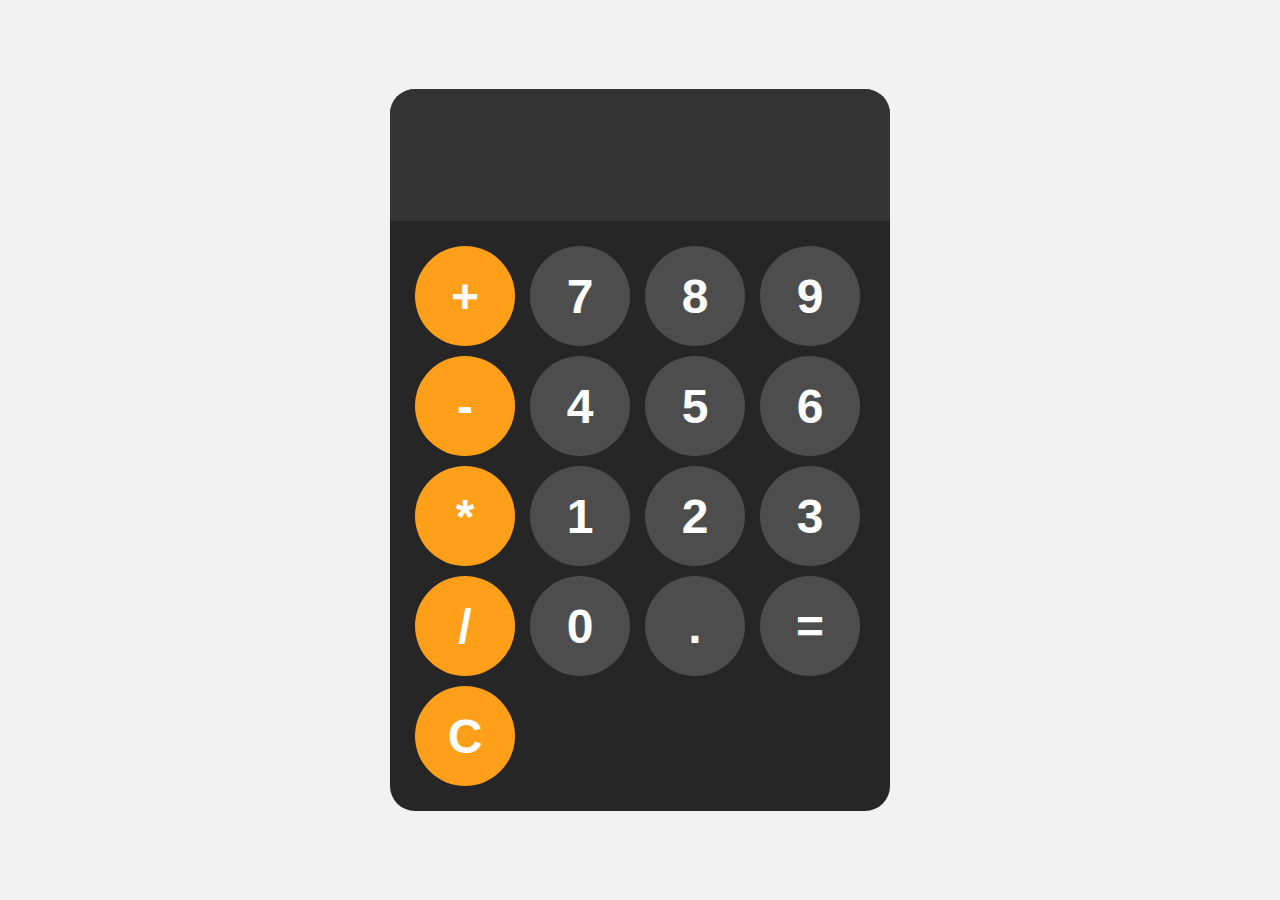
<file: calculator/index.html>
<!DOCTYPE html>
<html lang="en">
<head>
    <meta charset="UTF-8">
    <meta name="viewport" content="width=device-width, initial-scale=1.0">
    <link rel="stylesheet" href="style.css">
    <title>Calculator</title>
</head>
<body>

    <div id="calculator">

        <input id="display" readonly>
        <div id="keys">

            <button onclick="appendToDisplay('+')" class="operator-btn">+</button>
            <button onclick="appendToDisplay('7')">7</button>
            <button onclick="appendToDisplay('8')">8</button>
            <button onclick="appendToDisplay('9')">9</button>
            <button onclick="appendToDisplay('-')"  class="operator-btn">-</button>
            <button onclick="appendToDisplay('4')">4</button>
            <button onclick="appendToDisplay('5')">5</button>
            <button onclick="appendToDisplay('6')">6</button>
            <button onclick="appendToDisplay('*')"  class="operator-btn">*</button>
            <button onclick="appendToDisplay('3')">1</button>
            <button onclick="appendToDisplay('2')">2</button>
            <button onclick="appendToDisplay('1')">3</button>
            <button onclick="appendToDisplay('/')"  class="operator-btn">/</button>
            <button onclick="appendToDisplay('0')">0</button>
            <button onclick="appendToDisplay('.')">.</button>
            <button onclick="calculate()">=</button>
            <button onclick="clearDisplay()" class="operator-btn">C</button>
            
            

        </div>

    </div>




    <script src="index.js"></script>
</body>
</html>
</file>
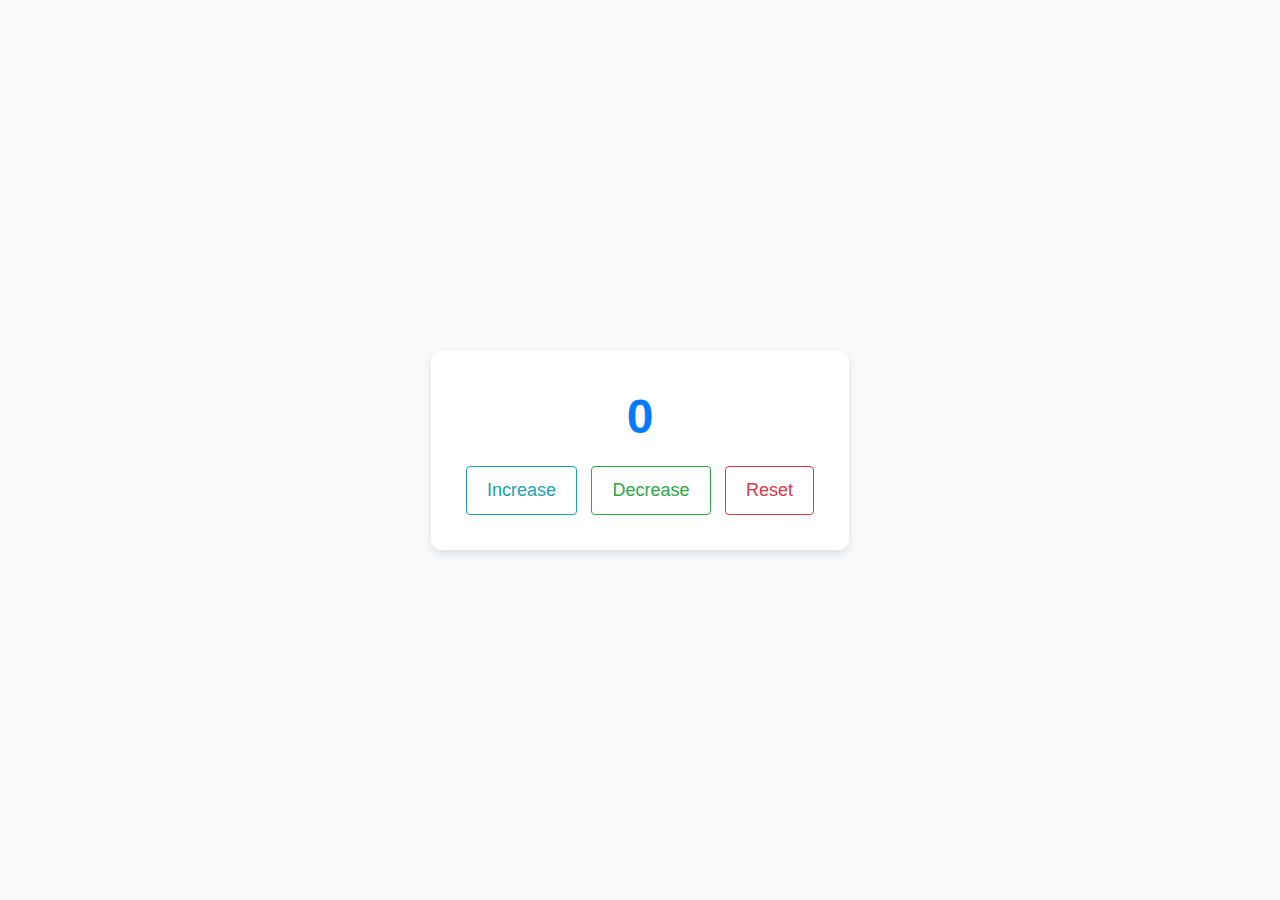
<file: counter-program/index.html>
<!DOCTYPE html>
<html lang="en">
<head>
    <meta charset="UTF-8">
    <meta name="viewport" content="width=device-width, initial-scale=1.0">
    <title>Counter Program</title>
    <link rel="stylesheet" href="https://cdn.jsdelivr.net/npm/bootstrap@4.0.0/dist/css/bootstrap.min.css" integrity="sha384-Gn5384xqQ1aoWXA+058RXPxPg6fy4IWvTNh0E263XmFcJlSAwiGgFAW/dAiS6JXm" crossorigin="anonymous">
    <link rel="stylesheet" href="style.css">
</head>
<body>
    <div class="counter-container">
        <label id="countLabel" class="text-primary">0</label>
        <br>
        <button id="increaseBtn" class="btn btn-outline-info">Increase</button>
        <button id="decreaseBtn" class="btn btn-outline-success">Decrease</button>
        <button id="resetBtn" class="btn btn-outline-danger">Reset</button>
    </div>
    <script src="index.js"></script>
</body>
</html>
</file>
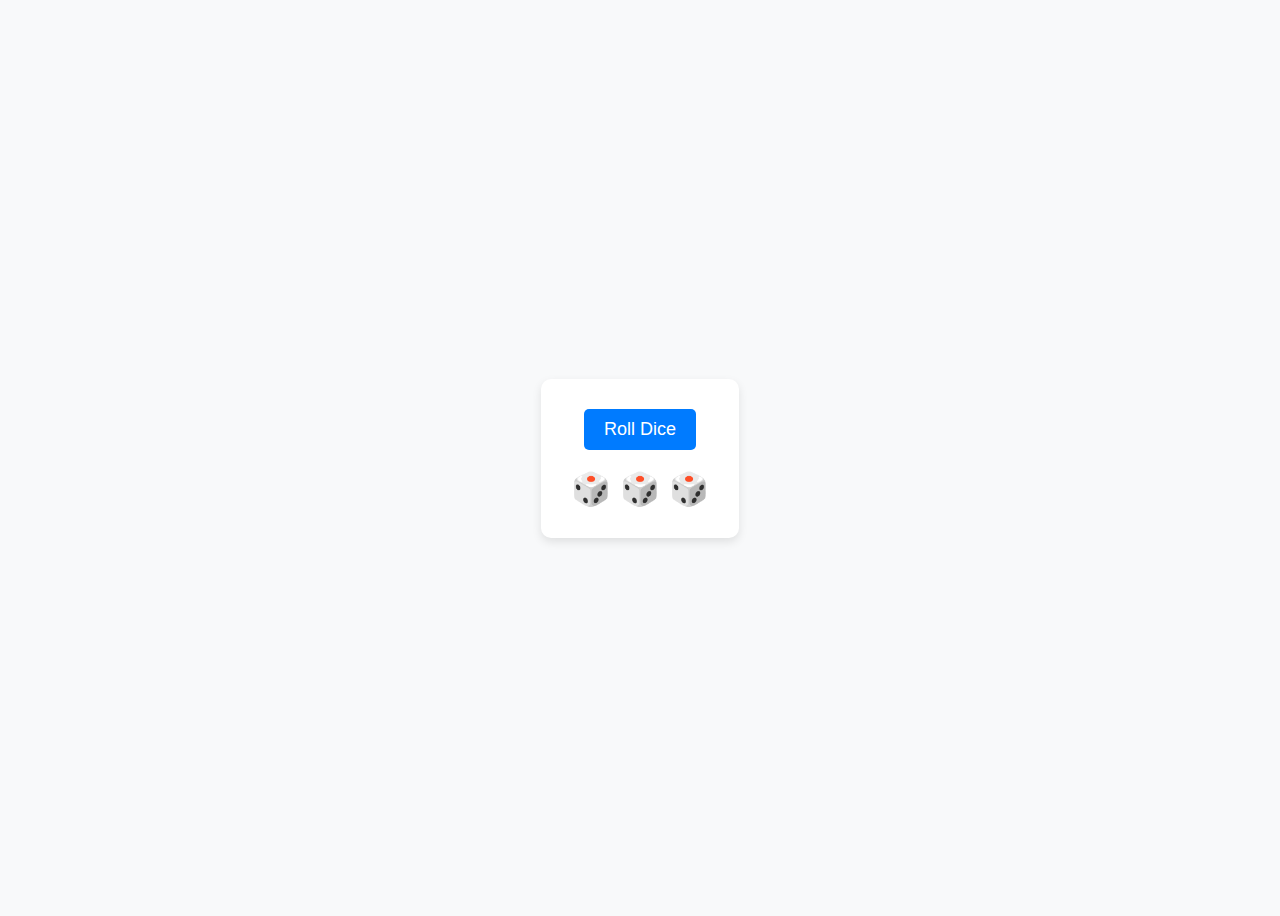
<file: random-number-generator/index.html>
<!DOCTYPE html>
<html lang="en">
<head>
    <meta charset="UTF-8">
    <meta name="viewport" content="width=device-width, initial-scale=1.0">
    <title>Dice Roll</title>
    <link rel="stylesheet" href="style.css">
</head>
<body>
    <div class="container">
        <button id="myButton">Roll Dice</button>
        <div class="labels">
            <label id="label1">🎲</label>
            <label id="label2">🎲</label>
            <label id="label3">🎲</label>
        </div>
    </div>
    <script src="index.js"></script>
</body>
</html>
</file>
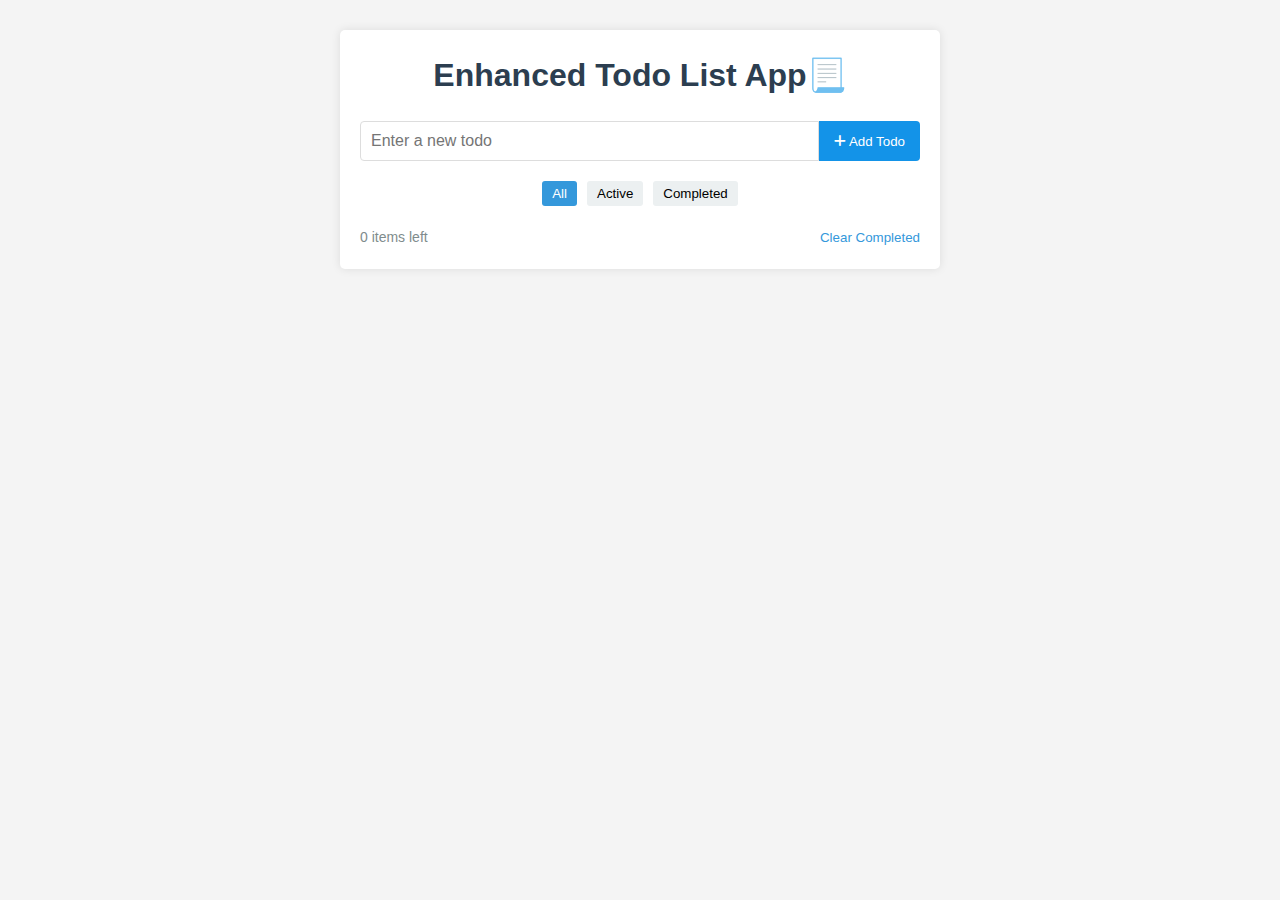
<file: todo_list_app/index.html>
<!DOCTYPE html>
<html lang="en">
<head>
    <meta charset="UTF-8">
    <meta name="viewport" content="width=device-width, initial-scale=1.0">
    <title>Enhanced Todo List App📃</title>
    <link rel="stylesheet" href="styles.css">
    <link rel="stylesheet" href="https://cdnjs.cloudflare.com/ajax/libs/font-awesome/6.0.0-beta3/css/all.min.css">
</head>
<body>
    <div class="container">
        <h1>Enhanced Todo List App📃</h1>
        <form id="todo-form">
            <input type="text" id="todo-input" placeholder="Enter a new todo" required>
            <button type="submit"><i class="fas fa-plus"></i> Add Todo</button>
        </form>
        <div class="filters">
            <button id="all-filter" class="active">All</button>
            <button id="active-filter">Active</button>
            <button id="completed-filter">Completed</button>
        </div>
        <ul id="todo-list"></ul>
        <div class="todo-stats">
            <span id="todos-count">0 items left</span>
            <button id="clear-completed">Clear Completed</button>
        </div>
    </div>
    <script src="script.js"></script>
</body>
</html>
</file>
<file: calculator/style.css>
body{
    margin: 0;
    display: flex;
    justify-content: center;
    align-items: center;
    height: 100vh;
    background-color: hsl(0, 0%, 95%);
}
#calculator {
    font-family: Arial,  sans-serif;
    background-color: hsl(0, 0%, 15%);
    border-radius: 25px;
    max-width: 500px;
    overflow: hidden;
}

#display {
    width: 100%;
    padding: 20px;
    font-size: 5rem;
    text-align: left;
    border: none;
    background-color: hsl(0, 0%, 20%);
    color: white;
}

#keys {
    display: grid;
    grid-template-columns: repeat(4, 1fr);
    gap: 10px;
    padding: 25px;
}

button {
    width: 100px;
    height: 100px;
    border-radius: 50px;
    border: none;
    background-color: hsl(0, 0%, 30%);
    color: white;
    font-size: 3rem;
    font-weight: bold;
    cursor: pointer;
}
button:hover {
    background-color: hsl(0, 0%, 40%);
}
button:active {
    background-color: hsl(0, 0%, 50%);
}

.operator-btn {
    background-color: hsl(35, 100%, 55%);
}
.operator-btn:hover{
    background-color: hsl(35, 100%, 65%);
}
.operator-btn:active {
    background-color: hsl(35, 100%, 75%);
}
</file>
<file: counter-program/style.css>
body{
    display: flex;
    justify-content: center;
    align-items: center;
    height: 100vh;
    background-color: #f8f9fa;
}
.counter-container {
    text-align: center;
    background: white;
    padding: 30px;
    border-radius: 10px;
    box-shadow: 0px 4px 10px rgba(0, 0, 0, 0.1);
}
#countLabel {
    font-size: 3em;
    font-weight: bold;
    transition: color 0.3s ease;
}
.btn {
    margin: 5px;
    padding: 10px 20px;
    font-size: 18px;
}
</file>
<file: random-number-generator/style.css>
body {
    display: flex;
    justify-content: center;
    align-items: center;
    height: 100vh;
    background-color: #f8f9fa;
    font-family: Arial, sans-serif;
}
.container {
    text-align: center;
    background: white;
    padding: 30px;
    border-radius: 10px;
    box-shadow: 0px 4px 10px rgba(0, 0, 0, 0.1);
}
button {
    background-color: #007bff;
    color: white;
    padding: 10px 20px;
    border: none;
    border-radius: 5px;
    cursor: pointer;
    font-size: 18px;
    transition: background 0.3s;
}
button:hover {
    background-color: #0056b3;
}
.labels {
    margin-top: 20px;
    font-size: 2em;
}
</file>
<file: todo_list_app/styles.css>
* {
    box-sizing: border-box;
    margin: 0;
    padding: 0;
}

body {
    font-family: Arial, sans-serif;
    line-height: 1.6;
    background-color: #f4f4f4;
    color: #333;
}

.container {
    max-width: 600px;
    margin: 30px auto;
    padding: 20px;
    background-color: #fff;
    border-radius: 5px;
    box-shadow: 0 0 10px rgba(0, 0, 0, 0.1);
}

h1 {
    text-align: center;
    margin-bottom: 20px;
    color: #2c3e50;
}

#todo-form {
    display: flex;
    margin-bottom: 20px;
}

#todo-input {
    flex-grow: 1;
    padding: 10px;
    font-size: 16px;
    border: 1px solid #ddd;
    border-radius: 4px 0 0 4px;
}

#todo-form button {
    padding: 10px 15px;
    background-color: #1393e8;
    color: #fff;
    border: none;
    border-radius: 0 4px 4px 0;
    cursor: pointer;
    transition: background-color 0.3s;
}

#todo-form button:hover {
    background-color: #2980b9;
}

.filters {
    display: flex;
    justify-content: center;
    margin-bottom: 20px;
}

.filters button {
    margin: 0 5px;
    padding: 5px 10px;
    background-color: #ecf0f1;
    border: none;
    border-radius: 3px;
    cursor: pointer;
    transition: background-color 0.3s;
}

.filters button.active {
    background-color: #3498db;
    color: #fff;
}

#todo-list {
    list-style-type: none;
}

.todo-item {
    display: flex;
    align-items: center;
    padding: 10px;
    background-color: #f9f9f9;
    border-radius: 3px;
    margin-bottom: 10px;
}

.todo-item.completed span {
    text-decoration: line-through;
    color: #7f8c8d;
}

.todo-item input[type="checkbox"] {
    margin-right: 10px;
}

.todo-item button {
    margin-left: auto;
    background-color: #e74c3c;
    color: #fff;
    border: none;
    padding: 5px 10px;
    border-radius: 3px;
    cursor: pointer;
    transition: background-color 0.3s;
}

.todo-item button:hover {
    background-color: #c0392b;
}

.todo-stats {
    display: flex;
    justify-content: space-between;
    align-items: center;
    margin-top: 20px;
    font-size: 14px;
    color: #7f8c8d;
}

#clear-completed {
    background: none;
    border: none;
    color: #3498db;
    cursor: pointer;
    transition: color 0.3s;
}

#clear-completed:hover {
    color: #2980b9;
}
</file>
